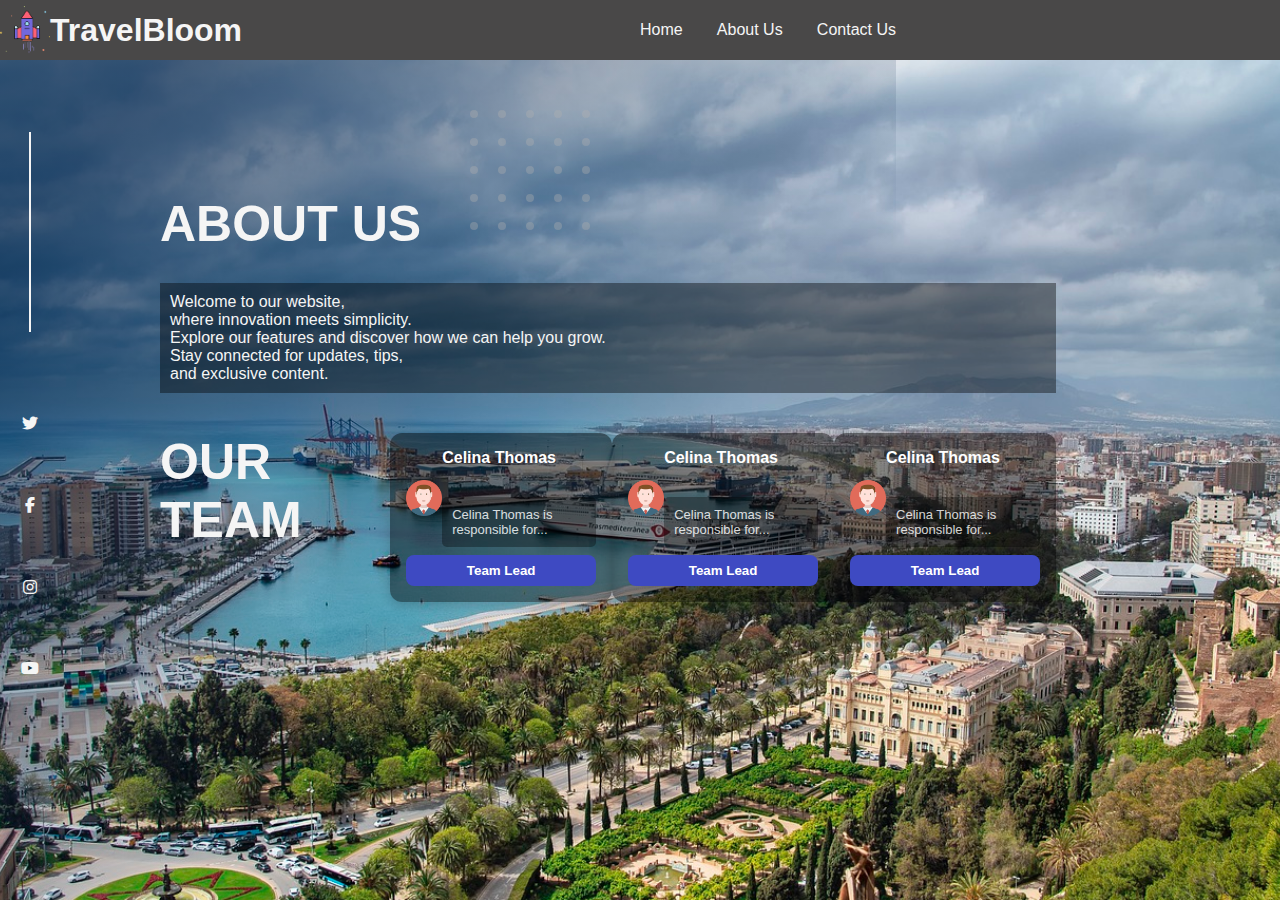
<file: pages/aboutus.html>
<!DOCTYPE html>
<html lang="en">
<head>
    <meta charset="UTF-8">
    <meta name="viewport" content="width=device-width, initial-scale=1.0">
    <link href="./aboutus.css" rel="stylesheet" >
    <link rel="stylesheet" href="https://cdnjs.cloudflare.com/ajax/libs/font-awesome/6.5.0/css/all.min.css">

    <title>Document</title>
</head>
<body>
    <header id="Header">
        <div class="headertitle">
            <img src="../images/project.png" alt="logo" class="logo" >
            <h1 class="textTitle">TravelBloom</h1>
        </div>
        <nav>
            <a href="../index.html" class="navelement">Home</a>
            <a href="#" class="navelement">About Us</a>
            <a href="./contactus.html" class="navelement">Contact Us</a>
        </nav>

  
    </header>
    <main id="mainpage">
        <div class="fade-overlay"></div>

        <div class="mediabar">
            <div class="vertical-line"></div>

            <a href=""><i class="fab fa-twitter"></i> </a>
            <a href=""><i class="fab fa-facebook-f"></i></a>
            <a href=""><i class="fab fa-instagram"></i></a>
            <a href=""><i class="fab fa-youtube"></i></a>
        </div>
        <div class="dot-square-wrapper">
            <div class="dot-grid">
              <div class="dot"></div><div class="dot"></div><div class="dot"></div><div class="dot"></div><div class="dot"></div>
              <div class="dot"></div><div class="dot"></div><div class="dot"></div><div class="dot"></div><div class="dot"></div>
              <div class="dot"></div><div class="dot"></div><div class="dot"></div><div class="dot"></div><div class="dot"></div>
              <div class="dot"></div><div class="dot"></div><div class="dot"></div><div class="dot"></div><div class="dot"></div>
              <div class="dot"></div><div class="dot"></div><div class="dot"></div><div class="dot"></div><div class="dot"></div>
            </div>
          </div>
        <div class="maincontent">
            <h1>
          ABOUT US
            </h1>
            <p>
                Welcome to our website,<br>
                 where innovation meets simplicity.<br>
                Explore our features and discover how we can help you grow.<br>
                Stay connected for updates, tips,
                <br> and exclusive content.
              </p>
            <div class="ourteam">
                <h1>OUR TEAM</h1>
                <div class="card">
                    <div class="card-header">
                      <img src="../images/avatar.png" alt="icon" class="icon">
                      <div>
                        <h4 class="name">Celina Thomas</h4>
                        <p class="description">Celina Thomas is responsible for...</p>
                      </div>
                    </div>
                    <button class="role-button">Team Lead</button>
                </div>
                <div class="card">
                    <div class="card-header">
                      <img src="../images/avatar.png" alt="icon" class="icon">
                      <div>
                        <h4 class="name">Celina Thomas</h4>
                        <p class="description">Celina Thomas is responsible for...</p>
                      </div>
                    </div>
                    <button class="role-button">Team Lead</button>
                </div>
                <div class="card">
                    <div class="card-header">
                      <img src="../images/avatar.png" alt="icon" class="icon">
                      <div>
                        <h4 class="name">Celina Thomas</h4>
                        <p class="description">Celina Thomas is responsible for...</p>
                      </div>
                    </div>
                    <button class="role-button">Team Lead</button>
                </div>






            </div>
        </div>

    </main>
    
</body>
</html>
</file>
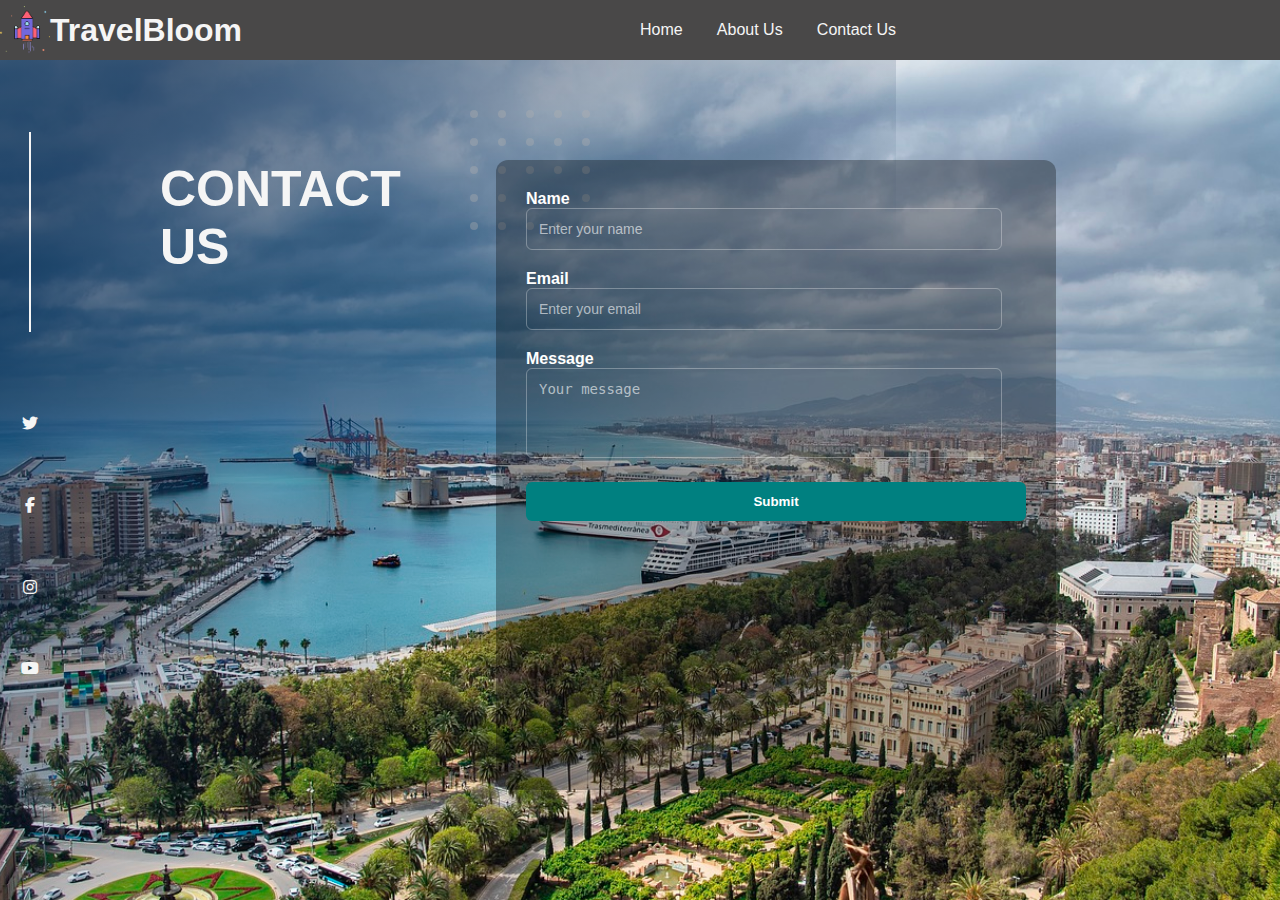
<file: pages/contactus.html>
<!DOCTYPE html>
<html lang="en">
<head>
    <meta charset="UTF-8">
    <meta name="viewport" content="width=device-width, initial-scale=1.0">
    <link href="./contactus.css" rel="stylesheet" >
    <link rel="stylesheet" href="https://cdnjs.cloudflare.com/ajax/libs/font-awesome/6.5.0/css/all.min.css">

    <title>Document</title>
</head>
<body>
    <header id="Header">
        <div class="headertitle">
            <img src="../images/project.png" alt="logo" class="logo" >
            <h1 class="textTitle">TravelBloom</h1>
        </div>
        <nav>
            <a href="../index.html" class="navelement">Home</a>
            <a href="./aboutus.html" class="navelement">About Us</a>
            <a href="#" class="navelement">Contact Us</a>
        </nav>

  
    </header>
    <main id="mainpage">
        <div class="fade-overlay"></div>

        <div class="mediabar">
            <div class="vertical-line"></div>

            <a href=""><i class="fab fa-twitter"></i> </a>
            <a href=""><i class="fab fa-facebook-f"></i></a>
            <a href=""><i class="fab fa-instagram"></i></a>
            <a href=""><i class="fab fa-youtube"></i></a>
        </div>
        <div class="dot-square-wrapper">
            <div class="dot-grid">
              <div class="dot"></div><div class="dot"></div><div class="dot"></div><div class="dot"></div><div class="dot"></div>
              <div class="dot"></div><div class="dot"></div><div class="dot"></div><div class="dot"></div><div class="dot"></div>
              <div class="dot"></div><div class="dot"></div><div class="dot"></div><div class="dot"></div><div class="dot"></div>
              <div class="dot"></div><div class="dot"></div><div class="dot"></div><div class="dot"></div><div class="dot"></div>
              <div class="dot"></div><div class="dot"></div><div class="dot"></div><div class="dot"></div><div class="dot"></div>
            </div>
          </div>
        <div class="maincontent">
            <h1>CONTACT US</h1>
            <form class="myform">
                <div>
                  <label for="name">Name</label><br>
                  <input type="text" id="name" placeholder="Enter your name">
                </div>
                <div>
                  <label for="email">Email</label><br>
                  <input type="email" id="email" placeholder="Enter your email">
                </div>
                <div>
                  <label for="message">Message</label><br>
                  <textarea id="message" rows="4" placeholder="Your message"></textarea>
                </div>
                <button type="submit">Submit</button>
              </form>
        </div>

    </main>
    
</body>
</html>
</file>
<file: pages/aboutus.css>
*{
    padding: 0px;
    margin: 0px;
}
body{
    font-family: sans-serif;
    width: 100%;
    height: 100%;
}
header{
    /* position: fixed; */
    background-color:rgba(2, 0, 0, 0.719);
    width: 100%;
    display: flex;
    align-items: center;
    height: 60px;
    color: whitesmoke;
}
.headertitle{
    display: flex;
    justify-content:flex-start;
    align-items: center;
    width: 50%;

}
.headertitle img{
    width: 50px;
}
.headertitle h1{
    /* text-decoration:wavy; */
    font-family:Arial, Helvetica, sans-serif;
}

header nav{
    justify-self: center;
    width: 20%;
    display: flex;
    justify-content: space-between;
    align-items: center;
}
header nav a{
    text-decoration: none;
    color: whitesmoke;
}

header nav a:hover, header nav a:active{
    color: rgb(97, 97, 253);
    /* text-decoration: underline; */
}


/* ############################################################### */
#mainpage{
    position: fixed;
    display: flex;
    /* align-items: center; */
    width: 100%;
    height: 100%;
    background-color: black;
    color: whitesmoke;
    background-image: url("../images/landscape-7167174_1280.jpg");
    background-repeat: no-repeat;
    background-size: cover;
    background-position: center;



}
.fade-overlay {
    position: absolute;
    top: 0;
    left: 0;
    height: 100%;
    width: 70%;
    background: linear-gradient(to bottom right, rgba(5, 35, 73, 0.7) 10%, transparent 60%);
}

.mediabar{
    z-index: 100;
    align-self: flex-start;
    height: 70%;
    width:20px;
    align-items: center;
    display: flex;
    flex-direction: column;
    justify-content: space-around;
    padding: 20px;

}
.vertical-line {
    
    border-left: 2px solid whitesmoke;
    height: 200px; 
    margin: 20px;
  }
  .mediabar a{
    color: whitesmoke;
  }
  .mediabar a:hover{
    color: rgb(3, 184, 184);
  }
  .dot-grid {
    display: grid;
    grid-template-columns: repeat(5, 8px); 
    gap: 20px;
    width: max-content;
    padding: 20px;
  }

  .dot {
    width: 8px;
    height: 8px;
    background-color: #b1b1b15e;
    
    border-radius: 50%;
  }

  /* Optional: position in corner */
  .dot-square-wrapper {
    position: absolute;
    top: 30px;
    left: 450px;
  }
  .maincontent{
    z-index: 100;
    width: 70%;
    height: 70%;
    margin: 100px ;
    align-self: center;
    display: flex;
    flex-direction: column;

  }
  .maincontent h1{
    font-size: 50px;
    font-weight:900;
    justify-self: flex-start;
  }
  
  .maincontent p{
    padding: 10px;
    background-color: rgba(0, 0, 0, 0.397);
    margin-top: 30px;
    /* font-weight:bold; */
    justify-self: flex-end;
  }
/* ####### */
.ourteam{
    width: 100%;
    display: flex;
    justify-content: space-around;
    margin-top: 40px;


}
/* Card Styles */
.card {
    background: rgba(0, 0, 0, 0.452);
    border-radius: 12px;
    padding: 16px;
    width: 220px;
    color: white;
    font-family: sans-serif;
    box-shadow: 0 4px 12px rgba(0, 0, 0, 0.2);
  }
  
  /* Header (icon + text) */
  .card-header {
    display: flex;
    align-items: center;

  }
  
  /* Icon */
  .icon {
    width: 36px;
    height: 36px;
    border-radius: 8px;

  }
  
  /* Name */
  .name {
    margin: 0;
    font-size: 16px;
    font-weight: bold;
  }
  
  /* Description */
  .description {
    margin: 0;
    font-size: 13px;
    opacity: 0.8;
    border-radius: 5px;
  }
  
  .role-button {
    margin-top: 8px;
    padding: 8px 16px;
    background-color: #3e4ac2;
    border: none;
    border-radius: 8px;
    color: white;
    font-weight: bold;
    cursor: pointer;
    width: 100%;
  }
</file>
<file: pages/contactus.css>
*{
    padding: 0px;
    margin: 0px;
}
body{
    font-family: sans-serif;
    width: 100%;
    height: 100%;
}
header{
    /* position: fixed; */
    background-color:rgba(2, 0, 0, 0.719);
    width: 100%;
    display: flex;
    align-items: center;
    height: 60px;
    color: whitesmoke;
}
.headertitle{
    display: flex;
    justify-content:flex-start;
    align-items: center;
    width: 50%;

}
.headertitle img{
    width: 50px;
}
.headertitle h1{
    /* text-decoration:wavy; */
    font-family:Arial, Helvetica, sans-serif;
}

header nav{
    justify-self: center;
    width: 20%;
    display: flex;
    justify-content: space-between;
    align-items: center;
}
header nav a{
    text-decoration: none;
    color: whitesmoke;
}

header nav a:hover, header nav a:active{
    color: rgb(97, 97, 253);
    /* text-decoration: underline; */
}


/* ############################################################### */
#mainpage{
    position: fixed;
    display: flex;
    /* align-items: center; */
    width: 100%;
    height: 100%;
    background-color: black;
    color: whitesmoke;
    background-image: url("../images/landscape-7167174_1280.jpg");
    background-repeat: no-repeat;
    background-size: cover;
    background-position: center;



}
.fade-overlay {
    position: absolute;
    top: 0;
    left: 0;
    height: 100%;
    width: 70%;
    background: linear-gradient(to bottom right, rgba(5, 35, 73, 0.7) 10%, transparent 60%);
}

.mediabar{
    z-index: 100;
    align-self: flex-start;
    height: 70%;
    width:20px;
    align-items: center;
    display: flex;
    flex-direction: column;
    justify-content: space-around;
    padding: 20px;

}
.vertical-line {
    
    border-left: 2px solid whitesmoke;
    height: 200px; 
    margin: 20px;
  }
  .mediabar a{
    color: whitesmoke;
  }
  .mediabar a:hover{
    color: rgb(3, 184, 184);
  }
  .dot-grid {
    display: grid;
    grid-template-columns: repeat(5, 8px); 
    gap: 20px;
    width: max-content;
    padding: 20px;
  }

  .dot {
    width: 8px;
    height: 8px;
    background-color: #b1b1b15e;
    
    border-radius: 50%;
  }

  /* Optional: position in corner */
  .dot-square-wrapper {
    position: absolute;
    top: 30px;
    left: 450px;
  }
  .maincontent{
    z-index: 100;
    width: 70%;
    height: 70%;
    margin: 100px ;
    /* align-self: baseline; */
    display: flex;
    /* flex-direction: column; */

  }
  .maincontent h1{
    font-size: 50px;
    font-weight:900;
    justify-self: center;
    margin-right: 40px;
  }
  

  .myform {
    
    background: rgba(0, 0, 0, 0.301);
    border-radius: 12px;
    padding: 30px;
    width: 100%;
    max-width: 500px;
    color: white;
    display: flex;
    flex-direction: column;
    gap: 20px;
  }

  label {
    font-weight: bold;
  }

  input, textarea {
    width: 90%;
    padding: 12px;
    border: 1px solid rgba(255, 255, 255, 0.3);
    border-radius: 6px;
    background: transparent;
    color: white;
    font-size: 14px;
    resize: none;
  }

  input::placeholder, textarea::placeholder {
    color: rgba(255, 255, 255, 0.6);
  }

  button {
    background-color: teal;
    border: none;
    padding: 12px;
    border-radius: 6px;
    color: white;
    font-weight: bold;
    cursor: pointer;
    transition: background-color 0.3s ease;
  }

  button:hover {
    background-color: #006666;
  }
</file>
